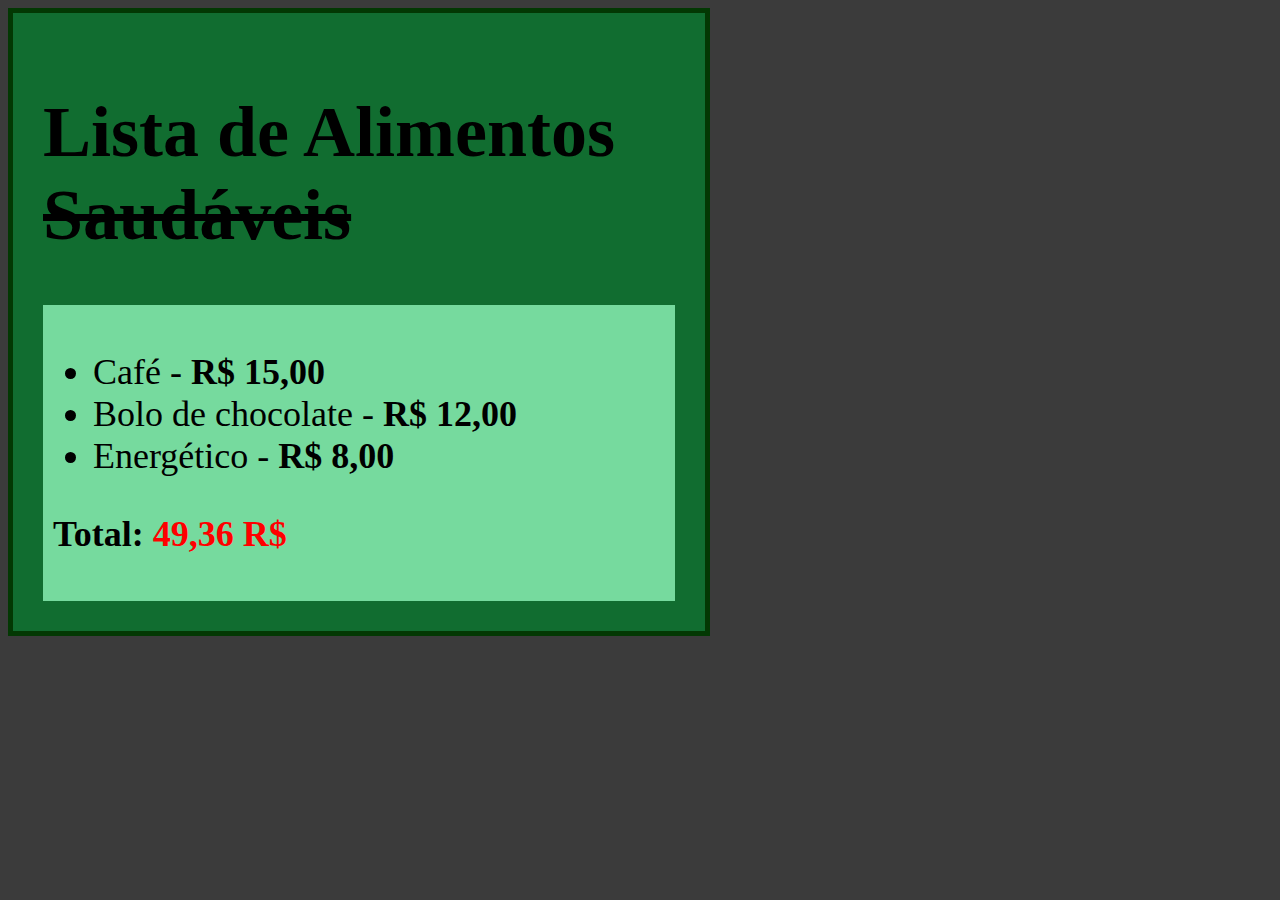
<file: 01-html-basico/index.html>
<!DOCTYPE html>
<html lang="en">
<head>
    <meta charset="UTF-8">
    <meta http-equiv="X-UA-Compatible" content="IE=edge">
    <meta name="viewport" content="width=device-width, initial-scale=1.0">
    <title>Lista de Alimentos Saudáveis</title>
    <link rel="stylesheet" href="style.css">
</head>
<body>
    <div class="lista">
        <h1> Lista de Alimentos <s>Saudáveis</s></h1>
        <div class="produtos">
            <ul>  
                <li>Café - <span class="destaque">R$ 15,00</span></li>
                <li>Bolo de chocolate - <span class="destaque"> R$ 12,00</span></li>
                <li>Energético - <span class="destaque">R$ 8,00</span></li>
            </ul> 
            <p> <span class="destaque"> Total:</span> <span class="destaque color">49,36 R$</span> </p>
        </div>
    </div>
</body>
</html>
</file>
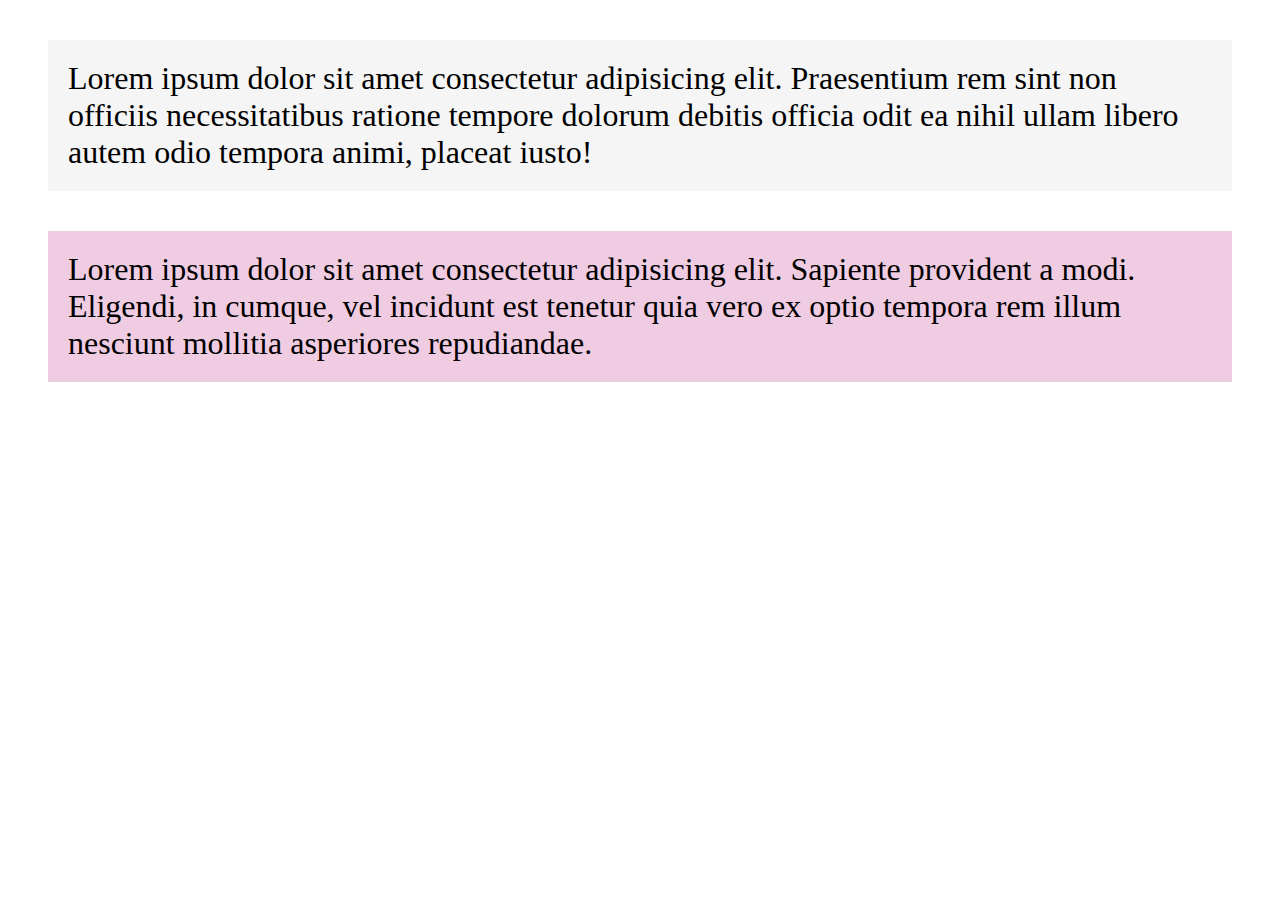
<file: 03-html-css-basico/index.html>
<!DOCTYPE html>
<html lang="en">
<head>
    <meta charset="UTF-8">
    <meta http-equiv="X-UA-Compatible" content="IE=edge">
    <meta name="viewport" content="width=device-width, initial-scale=1.0">
    <title>Parágrafos com cor de fundo</title>
    <link rel="stylesheet" href="stylestyle.css">
</head>
<body>
        <p class="texto padrao">Lorem ipsum dolor sit amet consectetur adipisicing elit. Praesentium rem sint non officiis necessitatibus ratione tempore dolorum debitis officia odit ea nihil ullam libero autem odio tempora animi, placeat iusto!</p>

        <p class="texto destaque">Lorem ipsum dolor sit amet consectetur adipisicing elit. Sapiente provident a modi. Eligendi, in cumque, vel incidunt est tenetur quia vero ex optio tempora rem illum nesciunt mollitia asperiores repudiandae.</p>
</body>
</html>
</file>
<file: 01-html-basico/style.css>
html {
    background-color: rgb(59, 59, 59);
    font-size: 36px;
}

.destaque {
 font-weight: bold;
}
.destaque.color {
    color: red;
}

.lista {
background-color: #116D30;
padding: 30px;
border: 5px solid rgb(3, 56, 3) ;
width: 50%;
}

.produtos {
background-color: #76DA9E;
padding: 10px;

}
</file>
<file: 03-html-css-basico/stylestyle.css>
.texto {
    margin: 40px;
    padding: 20px;
    font-size: 2rem;
    box-sizing: border-box;
}
.padrao {
    background-color: #F5F5F5;
}
.destaque {
    background-color: #F0CCE2;
}
</file>
